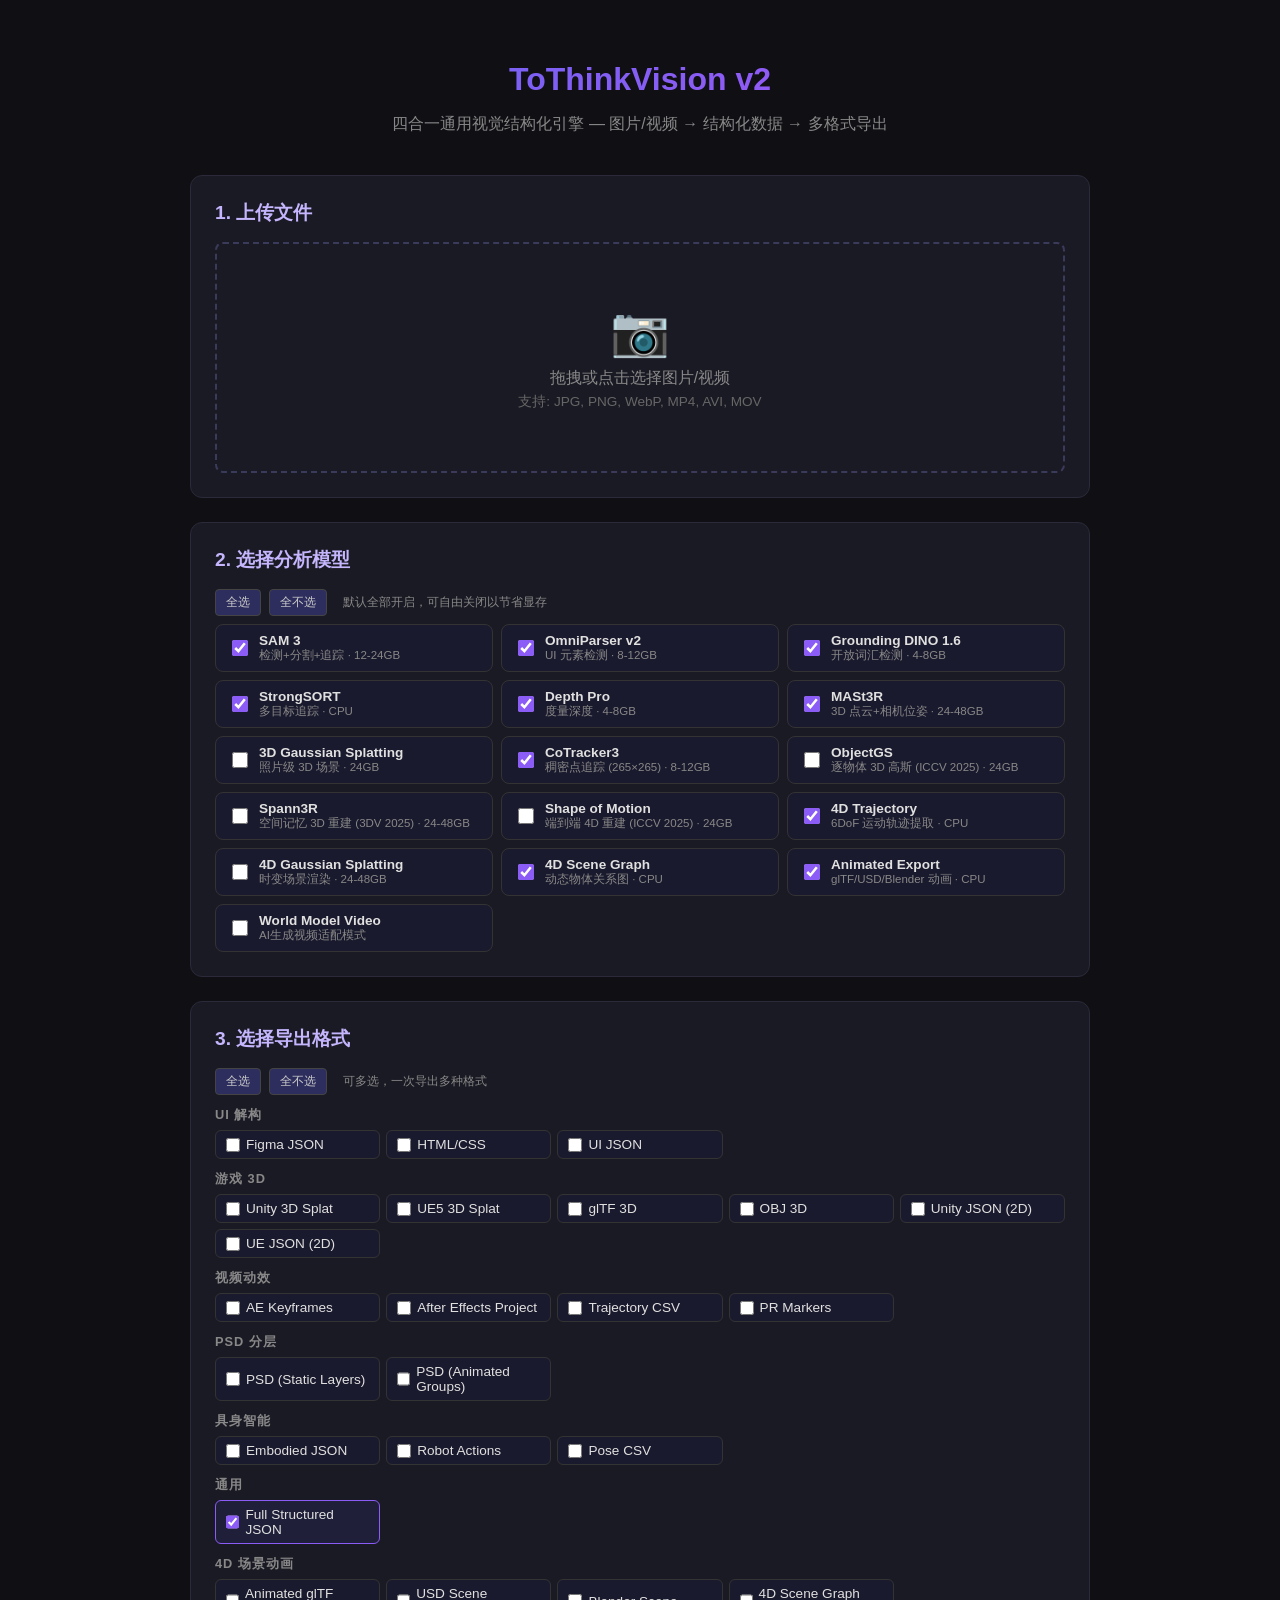
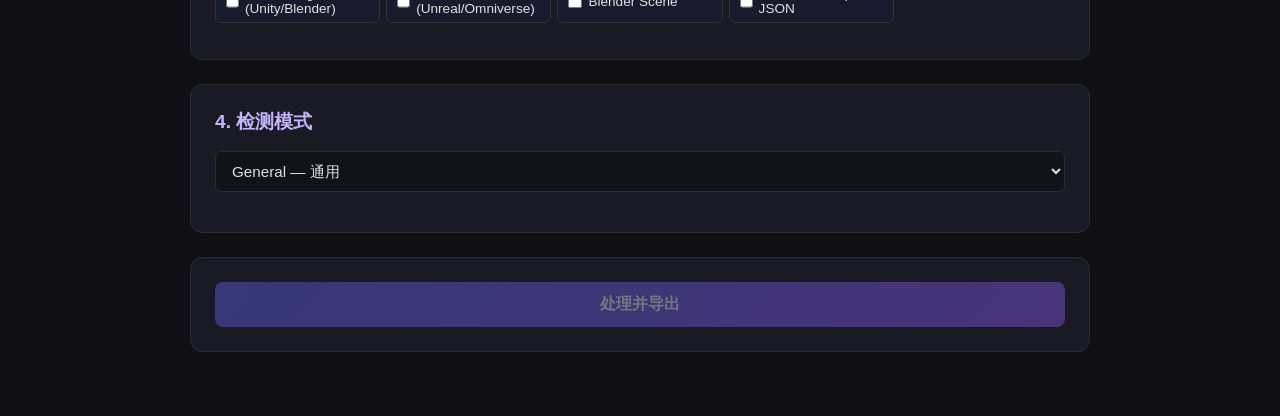
<file: static/index.html>
<!DOCTYPE html>
<html lang="zh-CN">
<head>
  <meta charset="UTF-8">
  <meta name="viewport" content="width=device-width, initial-scale=1.0">
  <title>ToThinkVision v2 — Universal Vision Structuring Engine</title>
  <link rel="stylesheet" href="/static/style.css">
  <style>
    .model-section { display: grid; grid-template-columns: repeat(auto-fill, minmax(220px, 1fr)); gap: 8px; margin-top: 8px; }
    .model-toggle { display: flex; align-items: center; gap: 8px; padding: 8px 12px; background: #1a1a2e; border: 1px solid #333; border-radius: 8px; cursor: pointer; transition: border-color 0.2s; }
    .model-toggle:hover { border-color: #666; }
    .model-toggle input[type=checkbox] { accent-color: #8b5cf6; width: 16px; height: 16px; }
    .model-toggle .model-info { flex: 1; }
    .model-toggle .model-name { font-size: 0.85em; font-weight: 600; }
    .model-toggle .model-desc { font-size: 0.72em; color: #888; }
    .format-option { display: flex; align-items: center; gap: 6px; padding: 6px 10px; background: #1a1a2e; border: 1px solid #333; border-radius: 6px; cursor: pointer; transition: all 0.2s; font-size: 0.85em; }
    .format-option:hover { border-color: #666; }
    .format-option.selected { border-color: #8b5cf6; background: #1f1f3a; }
    .format-option input[type=checkbox] { accent-color: #8b5cf6; width: 14px; height: 14px; }
    .format-section { margin-bottom: 12px; }
    .format-section h4 { margin: 0 0 6px; font-size: 0.8em; color: #888; text-transform: uppercase; letter-spacing: 1px; }
    .format-section .format-grid { display: grid; grid-template-columns: repeat(auto-fill, minmax(160px, 1fr)); gap: 6px; }
    .btn-all { padding: 4px 10px; font-size: 0.75em; background: #2d2d5e; border: 1px solid #444; border-radius: 4px; color: #ccc; cursor: pointer; }
    .btn-all:hover { background: #3d3d7e; }
    .export-list { margin-top: 12px; }
    .export-item { display: flex; justify-content: space-between; align-items: center; padding: 6px 10px; background: #1a1a2e; border: 1px solid #333; border-radius: 6px; margin-bottom: 4px; }
    .export-item a { color: #8b5cf6; text-decoration: none; font-size: 0.85em; }
    .export-item a:hover { text-decoration: underline; }
  </style>
</head>
<body>
  <div class="container">
    <h1>ToThinkVision v2</h1>
    <p class="subtitle">四合一通用视觉结构化引擎 — 图片/视频 → 结构化数据 → 多格式导出</p>

    <div class="card">
      <h2>1. 上传文件</h2>
      <div class="upload-zone" id="uploadZone">
        <div class="icon">&#128247;</div>
        <p>拖拽或点击选择图片/视频</p>
        <p style="font-size:0.85em;color:#666;margin-top:4px">支持: JPG, PNG, WebP, MP4, AVI, MOV</p>
      </div>
      <input type="file" id="fileInput" accept="image/*,video/*" style="display:none">
      <div class="file-info" id="fileInfo">
        <span id="fileName"></span>
        <span id="fileSize" style="color:#888"></span>
      </div>
    </div>

    <div class="card">
      <h2>2. 选择分析模型</h2>
      <div style="display:flex;gap:8px;align-items:center;margin-bottom:8px">
        <button class="btn-all" id="selectAllModels">全选</button>
        <button class="btn-all" id="selectNoModels">全不选</button>
        <span style="font-size:0.75em;color:#888;margin-left:8px">默认全部开启，可自由关闭以节省显存</span>
      </div>
      <div class="model-section" id="modelSection">
        <label class="model-toggle"><input type="checkbox" checked data-model="enable_sam3"><div class="model-info"><div class="model-name">SAM 3</div><div class="model-desc">检测+分割+追踪 · 12-24GB</div></div></label>
        <label class="model-toggle"><input type="checkbox" checked data-model="enable_omniparser"><div class="model-info"><div class="model-name">OmniParser v2</div><div class="model-desc">UI 元素检测 · 8-12GB</div></div></label>
        <label class="model-toggle"><input type="checkbox" checked data-model="enable_grounding_dino"><div class="model-info"><div class="model-name">Grounding DINO 1.6</div><div class="model-desc">开放词汇检测 · 4-8GB</div></div></label>
        <label class="model-toggle"><input type="checkbox" checked data-model="enable_strongsort"><div class="model-info"><div class="model-name">StrongSORT</div><div class="model-desc">多目标追踪 · CPU</div></div></label>
        <label class="model-toggle"><input type="checkbox" checked data-model="enable_depth_pro"><div class="model-info"><div class="model-name">Depth Pro</div><div class="model-desc">度量深度 · 4-8GB</div></div></label>
        <label class="model-toggle"><input type="checkbox" checked data-model="enable_mast3r"><div class="model-info"><div class="model-name">MASt3R</div><div class="model-desc">3D 点云+相机位姿 · 24-48GB</div></div></label>
        <label class="model-toggle"><input type="checkbox" data-model="enable_gaussian_splatting"><div class="model-info"><div class="model-name">3D Gaussian Splatting</div><div class="model-desc">照片级 3D 场景 · 24GB</div></div></label>
        <label class="model-toggle"><input type="checkbox" checked data-model="enable_cotracker3"><div class="model-info"><div class="model-name">CoTracker3</div><div class="model-desc">稠密点追踪 (265×265) · 8-12GB</div></div></label>
        <label class="model-toggle"><input type="checkbox" data-model="enable_objectgs"><div class="model-info"><div class="model-name">ObjectGS</div><div class="model-desc">逐物体 3D 高斯 (ICCV 2025) · 24GB</div></div></label>
        <label class="model-toggle"><input type="checkbox" data-model="enable_spann3r"><div class="model-info"><div class="model-name">Spann3R</div><div class="model-desc">空间记忆 3D 重建 (3DV 2025) · 24-48GB</div></div></label>
        <label class="model-toggle"><input type="checkbox" data-model="enable_shape_of_motion"><div class="model-info"><div class="model-name">Shape of Motion</div><div class="model-desc">端到端 4D 重建 (ICCV 2025) · 24GB</div></div></label>
        <label class="model-toggle"><input type="checkbox" checked data-model="enable_4d_trajectory"><div class="model-info"><div class="model-name">4D Trajectory</div><div class="model-desc">6DoF 运动轨迹提取 · CPU</div></div></label>
        <label class="model-toggle"><input type="checkbox" data-model="enable_4dgs"><div class="model-info"><div class="model-name">4D Gaussian Splatting</div><div class="model-desc">时变场景渲染 · 24-48GB</div></div></label>
        <label class="model-toggle"><input type="checkbox" checked data-model="enable_scene_graph"><div class="model-info"><div class="model-name">4D Scene Graph</div><div class="model-desc">动态物体关系图 · CPU</div></div></label>
        <label class="model-toggle"><input type="checkbox" checked data-model="enable_animated_export"><div class="model-info"><div class="model-name">Animated Export</div><div class="model-desc">glTF/USD/Blender 动画 · CPU</div></div></label>
        <label class="model-toggle"><input type="checkbox" data-model="is_world_model_video"><div class="model-info"><div class="model-name">World Model Video</div><div class="model-desc">AI生成视频适配模式</div></div></label>
      </div>
    </div>

    <div class="card">
      <h2>3. 选择导出格式</h2>
      <div style="display:flex;gap:8px;align-items:center;margin-bottom:12px">
        <button class="btn-all" id="selectAllFormats">全选</button>
        <button class="btn-all" id="selectNoFormats">全不选</button>
        <span style="font-size:0.75em;color:#888;margin-left:8px">可多选，一次导出多种格式</span>
      </div>
      <div id="formatsContainer"></div>
    </div>

    <div class="card">
      <h2>4. 检测模式</h2>
      <div class="form-group">
        <select id="modeSelect">
          <option value="general">General — 通用</option>
          <option value="ui">UI — 界面设计</option>
          <option value="game">Game — 游戏场景</option>
          <option value="video">Video — 视频动效</option>
          <option value="embodied">Embodied — 具身智能</option>
        </select>
      </div>
    </div>

    <div class="card">
      <button class="btn btn-primary" id="processBtn" disabled>处理并导出</button>

      <div class="progress" id="progress">
        <div class="progress-bar"><div class="progress-bar-inner" id="progressBar"></div></div>
        <div class="progress-text" id="progressText">处理中...</div>
      </div>

      <div class="result" id="result">
        <div class="result-stats">
          <div class="stat"><div class="value" id="statObjects">0</div><div class="label">物体数</div></div>
          <div class="stat"><div class="value" id="statFrames">0</div><div class="label">帧数</div></div>
          <div class="stat"><div class="value" id="statTime">0s</div><div class="label">处理时间</div></div>
          <div class="stat"><div class="value" id="statPoints">0</div><div class="label">点云数</div></div>
        </div>
        <div id="exportList" class="export-list"></div>
      </div>

      <div class="error" id="error"></div>
    </div>
  </div>

<script>
const ALL_FORMATS = {
  ui: [
    { id: 'figma_json', label: 'Figma JSON' },
    { id: 'html_css', label: 'HTML/CSS' },
    { id: 'ui_json', label: 'UI JSON' },
  ],
  game_3d: [
    { id: 'unity_splat', label: 'Unity 3D Splat' },
    { id: 'ue_splat', label: 'UE5 3D Splat' },
    { id: 'gltf', label: 'glTF 3D' },
    { id: 'obj_3d', label: 'OBJ 3D' },
    { id: 'unity_json', label: 'Unity JSON (2D)' },
    { id: 'ue_json', label: 'UE JSON (2D)' },
  ],
  video: [
    { id: 'ae_keyframes', label: 'AE Keyframes' },
    { id: 'ae_project', label: 'After Effects Project' },
    { id: 'video_trajectory', label: 'Trajectory CSV' },
    { id: 'pr_markers', label: 'PR Markers' },
  ],
  psd: [
    { id: 'psd_static', label: 'PSD (Static Layers)' },
    { id: 'psd_animated', label: 'PSD (Animated Groups)' },
  ],
  embodied: [
    { id: 'embodied_json', label: 'Embodied JSON' },
    { id: 'robot_action', label: 'Robot Actions' },
    { id: 'pose_csv', label: 'Pose CSV' },
  ],
  universal: [
    { id: 'full_json', label: 'Full Structured JSON' },
  ],
  scene_4d: [
    { id: 'animated_gltf', label: 'Animated glTF (Unity/Blender)' },
    { id: 'usd_scene', label: 'USD Scene (Unreal/Omniverse)' },
    { id: 'blender_scene', label: 'Blender Scene' },
    { id: 'scene_graph_json', label: '4D Scene Graph JSON' },
  ],
};

let selectedFile = null;
let selectedFormats = new Set(['full_json']);
let resultData = null;

function renderAllFormats() {
  const container = document.getElementById('formatsContainer');
  container.innerHTML = '';
  for (const [section, formats] of Object.entries(ALL_FORMATS)) {
    const sec = document.createElement('div');
    sec.className = 'format-section';
    const h4 = document.createElement('h4');
    const labels = { ui: 'UI 解构', game_3d: '游戏 3D', video: '视频动效', psd: 'PSD 分层', embodied: '具身智能', universal: '通用', scene_4d: '4D 场景动画' };
    h4.textContent = labels[section] || section;
    sec.appendChild(h4);
    const grid = document.createElement('div');
    grid.className = 'format-grid';
    formats.forEach(fmt => {
      const label = document.createElement('label');
      label.className = 'format-option' + (selectedFormats.has(fmt.id) ? ' selected' : '');
      label.innerHTML = `<input type="checkbox" data-format="${fmt.id}" ${selectedFormats.has(fmt.id) ? 'checked' : ''}> ${fmt.label}`;
      const cb = label.querySelector('input');
      cb.addEventListener('change', () => {
        if (cb.checked) selectedFormats.add(fmt.id); else selectedFormats.delete(fmt.id);
        label.classList.toggle('selected', cb.checked);
      });
      grid.appendChild(label);
    });
    sec.appendChild(grid);
    container.appendChild(sec);
  }
}
renderAllFormats();

document.getElementById('selectAllFormats').addEventListener('click', () => {
  for (const formats of Object.values(ALL_FORMATS)) formats.forEach(f => selectedFormats.add(f.id));
  renderAllFormats();
});
document.getElementById('selectNoFormats').addEventListener('click', () => {
  selectedFormats.clear();
  renderAllFormats();
});

document.getElementById('selectAllModels').addEventListener('click', () => {
  document.querySelectorAll('#modelSection input[type=checkbox]').forEach(cb => cb.checked = true);
});
document.getElementById('selectNoModels').addEventListener('click', () => {
  document.querySelectorAll('#modelSection input[type=checkbox]').forEach(cb => cb.checked = false);
});

// File upload
const uploadZone = document.getElementById('uploadZone');
const fileInput = document.getElementById('fileInput');

uploadZone.addEventListener('click', () => fileInput.click());
uploadZone.addEventListener('dragover', (e) => { e.preventDefault(); uploadZone.classList.add('dragover'); });
uploadZone.addEventListener('dragleave', () => uploadZone.classList.remove('dragover'));
uploadZone.addEventListener('drop', (e) => {
  e.preventDefault();
  uploadZone.classList.remove('dragover');
  if (e.dataTransfer.files.length) handleFile(e.dataTransfer.files[0]);
});
fileInput.addEventListener('change', () => { if (fileInput.files.length) handleFile(fileInput.files[0]); });

function handleFile(file) {
  selectedFile = file;
  document.getElementById('fileName').textContent = file.name;
  document.getElementById('fileSize').textContent = formatSize(file.size);
  document.getElementById('fileInfo').classList.add('visible');
  document.getElementById('processBtn').disabled = false;
  hideError();
  hideResult();
}

function formatSize(bytes) {
  if (bytes < 1024) return bytes + ' B';
  if (bytes < 1024 * 1024) return (bytes / 1024).toFixed(1) + ' KB';
  return (bytes / (1024 * 1024)).toFixed(1) + ' MB';
}

// Process
document.getElementById('processBtn').addEventListener('click', async () => {
  if (!selectedFile) return;
  if (selectedFormats.size === 0) { showError('请至少选择一种导出格式'); return; }

  const btn = document.getElementById('processBtn');
  btn.disabled = true;
  showProgress('上传并处理中...');
  hideError();
  hideResult();

  const formData = new FormData();
  formData.append('file', selectedFile);
  formData.append('export_formats', JSON.stringify([...selectedFormats]));
  formData.append('mode', document.getElementById('modeSelect').value);

  // Model toggles
  document.querySelectorAll('#modelSection input[type=checkbox]').forEach(cb => {
    formData.append(cb.dataset.model, cb.checked);
  });

  try {
    const resp = await fetch('/api/process', { method: 'POST', body: formData });
    if (!resp.ok) {
      const err = await resp.json();
      throw new Error(err.detail || 'Processing failed');
    }
    resultData = await resp.json();
    showResult(resultData);
  } catch (err) {
    showError(err.message);
  } finally {
    btn.disabled = false;
    hideProgress();
  }
});

function showProgress(text) {
  const el = document.getElementById('progress');
  el.classList.add('visible');
  document.getElementById('progressText').textContent = text;
  document.getElementById('progressBar').style.width = '100%';
}
function hideProgress() {
  document.getElementById('progress').classList.remove('visible');
}

function showResult(data) {
  document.getElementById('statObjects').textContent = data.objects_found;
  document.getElementById('statFrames').textContent = data.frames_processed;
  document.getElementById('statTime').textContent = data.processing_time + 's';
  document.getElementById('statPoints').textContent = data.point_cloud_points || 0;
  document.getElementById('result').classList.add('visible');

  // Show export file list with download links
  const list = document.getElementById('exportList');
  list.innerHTML = '';
  if (data.exports && data.exports.length > 0) {
    data.exports.forEach(exp => {
      const item = document.createElement('div');
      item.className = 'export-item';
      item.innerHTML = `<span>${exp.format}</span><a href="/api/download/${exp.output_file}" download>下载 ${exp.output_file}</a>`;
      list.appendChild(item);
    });
  }
}
function hideResult() {
  document.getElementById('result').classList.remove('visible');
  document.getElementById('exportList').innerHTML = '';
}

function showError(msg) {
  const el = document.getElementById('error');
  el.textContent = msg;
  el.classList.add('visible');
}
function hideError() {
  document.getElementById('error').classList.remove('visible');
}
</script>
</body>
</html>
</file>
<file: static/style.css>
body {
  font-family: -apple-system, BlinkMacSystemFont, 'Segoe UI', Roboto, sans-serif;
  margin: 0;
  padding: 0;
  background: #0f0f14;
  color: #e0e0e0;
  min-height: 100vh;
}

.container {
  max-width: 900px;
  margin: 0 auto;
  padding: 40px 20px;
}

h1 {
  text-align: center;
  font-size: 2em;
  margin-bottom: 8px;
  background: linear-gradient(135deg, #6366f1, #a855f7);
  -webkit-background-clip: text;
  -webkit-text-fill-color: transparent;
}

.subtitle {
  text-align: center;
  color: #888;
  margin-bottom: 40px;
}

.card {
  background: #1a1a24;
  border: 1px solid #2a2a3a;
  border-radius: 12px;
  padding: 24px;
  margin-bottom: 24px;
}

.card h2 {
  margin-top: 0;
  font-size: 1.2em;
  color: #c4b5fd;
}

.upload-zone {
  border: 2px dashed #3a3a5a;
  border-radius: 8px;
  padding: 60px 20px;
  text-align: center;
  cursor: pointer;
  transition: border-color 0.2s, background 0.2s;
}

.upload-zone:hover, .upload-zone.dragover {
  border-color: #6366f1;
  background: rgba(99, 102, 241, 0.05);
}

.upload-zone p {
  margin: 8px 0 0;
  color: #888;
}

.upload-zone .icon {
  font-size: 3em;
  color: #6366f1;
}

#fileInput { display: none; }

.file-info {
  display: none;
  margin-top: 16px;
  padding: 12px;
  background: #12121a;
  border-radius: 6px;
  font-size: 0.9em;
}

.file-info.visible { display: flex; align-items: center; gap: 12px; }

.form-group {
  margin-bottom: 16px;
}

.form-group label {
  display: block;
  margin-bottom: 6px;
  font-weight: 500;
  color: #a0a0b0;
}

.form-group select, .form-group input {
  width: 100%;
  padding: 10px 12px;
  background: #12121a;
  border: 1px solid #2a2a3a;
  border-radius: 6px;
  color: #e0e0e0;
  font-size: 0.95em;
}

.form-group select:focus, .form-group input:focus {
  outline: none;
  border-color: #6366f1;
}

.btn {
  display: inline-flex;
  align-items: center;
  justify-content: center;
  padding: 12px 24px;
  border: none;
  border-radius: 8px;
  font-size: 1em;
  font-weight: 600;
  cursor: pointer;
  transition: background 0.2s;
  width: 100%;
}

.btn-primary {
  background: linear-gradient(135deg, #6366f1, #8b5cf6);
  color: white;
}

.btn-primary:hover { opacity: 0.9; }
.btn-primary:disabled { opacity: 0.4; cursor: not-allowed; }

.progress {
  display: none;
  margin-top: 16px;
}

.progress.visible { display: block; }

.progress-bar {
  height: 4px;
  background: #2a2a3a;
  border-radius: 2px;
  overflow: hidden;
}

.progress-bar-inner {
  height: 100%;
  width: 0%;
  background: linear-gradient(90deg, #6366f1, #a855f7);
  transition: width 0.3s;
  animation: pulse 1.5s ease-in-out infinite;
}

@keyframes pulse {
  0%, 100% { opacity: 1; }
  50% { opacity: 0.6; }
}

.progress-text {
  margin-top: 8px;
  font-size: 0.85em;
  color: #888;
  text-align: center;
}

.result {
  display: none;
  margin-top: 16px;
}

.result.visible { display: block; }

.result-stats {
  display: grid;
  grid-template-columns: repeat(auto-fit, minmax(140px, 1fr));
  gap: 12px;
  margin-bottom: 16px;
}

.stat {
  background: #12121a;
  padding: 12px;
  border-radius: 6px;
  text-align: center;
}

.stat .value {
  font-size: 1.5em;
  font-weight: 700;
  color: #a855f7;
}

.stat .label {
  font-size: 0.8em;
  color: #888;
  margin-top: 4px;
}

.btn-download {
  background: #059669;
  color: white;
}

.btn-download:hover { background: #047857; }

.error {
  display: none;
  margin-top: 16px;
  padding: 12px;
  background: #2d1215;
  border: 1px solid #6b2128;
  border-radius: 6px;
  color: #fca5a5;
}

.error.visible { display: block; }

.format-grid {
  display: grid;
  grid-template-columns: repeat(auto-fit, minmax(200px, 1fr));
  gap: 8px;
}

.format-option {
  display: flex;
  align-items: center;
  gap: 8px;
  padding: 8px 12px;
  background: #12121a;
  border: 1px solid #2a2a3a;
  border-radius: 6px;
  cursor: pointer;
  transition: border-color 0.2s;
}

.format-option:hover { border-color: #6366f1; }
.format-option input { margin: 0; }
.format-option.selected { border-color: #6366f1; background: rgba(99,102,241,0.1); }
</file>
